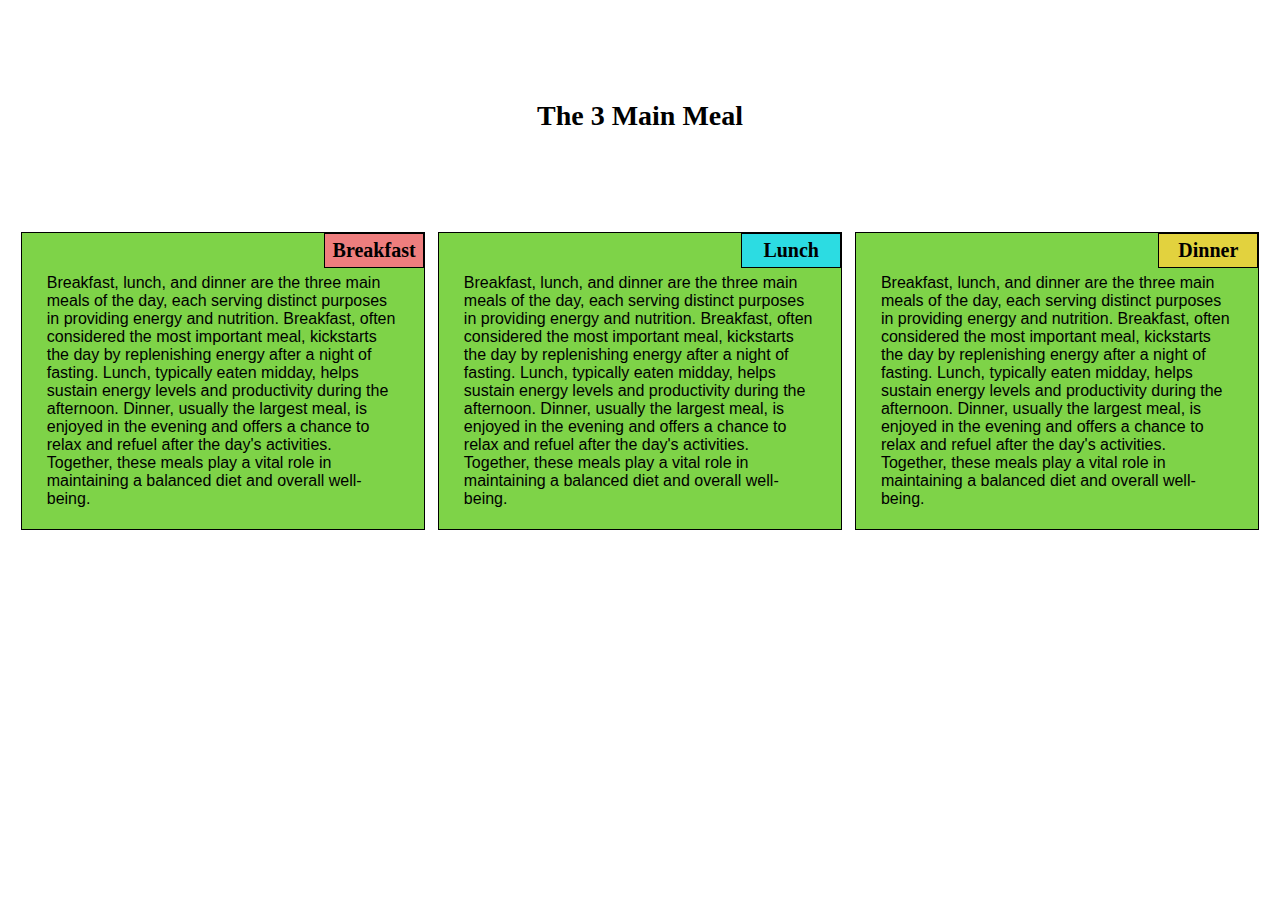
<file: mod2_solution/index.html>
<!DOCTYPE html>
<html>
<head>
<meta charset="utf-8">
<meta name="viewport" content="width=device-width, initial-scale=1">
<title>Module 2: Peer Assignment</title>
<link rel="stylesheet" href="css/style.css">

</head>
<body>
<h1>The 3 Main Meal</h1>

<div class="row">
  <section class="dt-3 tab-6 mob-1 Pbox">
    <div id="Breakfast">
      Breakfast
    </div>
    <p>Breakfast, lunch, and dinner are the three main meals of the day, each serving distinct purposes in providing energy and nutrition. Breakfast, often considered the most important meal, kickstarts the day by replenishing energy after a night of fasting. Lunch, typically eaten midday, helps sustain energy levels and productivity during the afternoon. Dinner, usually the largest meal, is enjoyed in the evening and offers a chance to relax and refuel after the day's activities. Together, these meals play a vital role in maintaining a balanced diet and overall well-being.
    </p>
  </section>
  <section class="dt-3 tab-6 mob-1 Pbox">
    <div id="Lunch">
      Lunch
    </div>
    <p>Breakfast, lunch, and dinner are the three main meals of the day, each serving distinct purposes in providing energy and nutrition. Breakfast, often considered the most important meal, kickstarts the day by replenishing energy after a night of fasting. Lunch, typically eaten midday, helps sustain energy levels and productivity during the afternoon. Dinner, usually the largest meal, is enjoyed in the evening and offers a chance to relax and refuel after the day's activities. Together, these meals play a vital role in maintaining a balanced diet and overall well-being.
    </p>
  </section>
  <section class="dt-3 tab-12 mob-1 Pbox">
    <div id="Dinner">
      Dinner
    </div>
    <p>Breakfast, lunch, and dinner are the three main meals of the day, each serving distinct purposes in providing energy and nutrition. Breakfast, often considered the most important meal, kickstarts the day by replenishing energy after a night of fasting. Lunch, typically eaten midday, helps sustain energy levels and productivity during the afternoon. Dinner, usually the largest meal, is enjoyed in the evening and offers a chance to relax and refuel after the day's activities. Together, these meals play a vital role in maintaining a balanced diet and overall well-being.
    </p>
  </section>
</div>

</body>
</html>
</file>
<file: mod2_solution/css/style.css>
* {
    box-sizing: border-box;
    padding: 0;
  }
  h1 {
    margin-top: 100px;
    margin-bottom: 100px;
    text-align: center;
    font-size: 1.75em;
    
  }
  
  p {
    padding: 5px;
    margin-left: auto;
    margin-right: auto;
    width: 90%;
    font-family: Helvetica;
    color: rgb(0, 0, 0);
    overflow: auto;
  }
  
  #Breakfast {
    background-color: rgb(238, 126, 126);
    border: 1px solid black;
    padding: 5px;
    font-size: 1.25em;
    font-weight: bold;
    float: right;
    width: 100px;
    margin-bottom: 1px;
    margin-left: 100%;
    text-align: center
  }

  #Lunch {
    background-color: rgb(44, 220, 226);
    border: 1px solid black;
    padding: 5px;
    font-size: 1.25em;
    font-weight: bold;
    float: right;
    width: 100px;
    margin-bottom: 1px;
    margin-left: 100%;
    text-align: center
  }

  #Dinner {
    background-color: rgb(226, 210, 62);
    border: 1px solid black;
    padding: 5px;
    font-size: 1.25em;
    font-weight: bold;
    float: right;
    width: 100px;
    margin-bottom: 1px;
    margin-left: 100%;
    text-align: center
  }

  .Pbox {
    background-color: rgb(126,211,72);
    border: 1px solid black;
  }

  .row {
    width: 100%;
  }
  
  /********** Desktop **********/
  @media (min-width: 992px) {
  .dt-3 {
      float: left;
    }
    .dt-3 {
      width: 32%;
      margin-left: 1%;
    }

  }
  
  /********** Tablet **********/
  @media (min-width: 768px) and (max-width: 991px) {
    .tab-6, .tab-12 {
      float: left;
    }
    
    .tab-6 {
      width: 48%;
      margin: 1%;
    }  
    .tab-12 {
      width: 98%;
      margin: 1%;
    }
  }

  /****** Mobile *****/
  @media (max-width: 767px) {
   .mob-1 {
      float: left;
    }
    
    .mob-1 {
      margin-bottom: 1%;
    }  

  }
</file>
